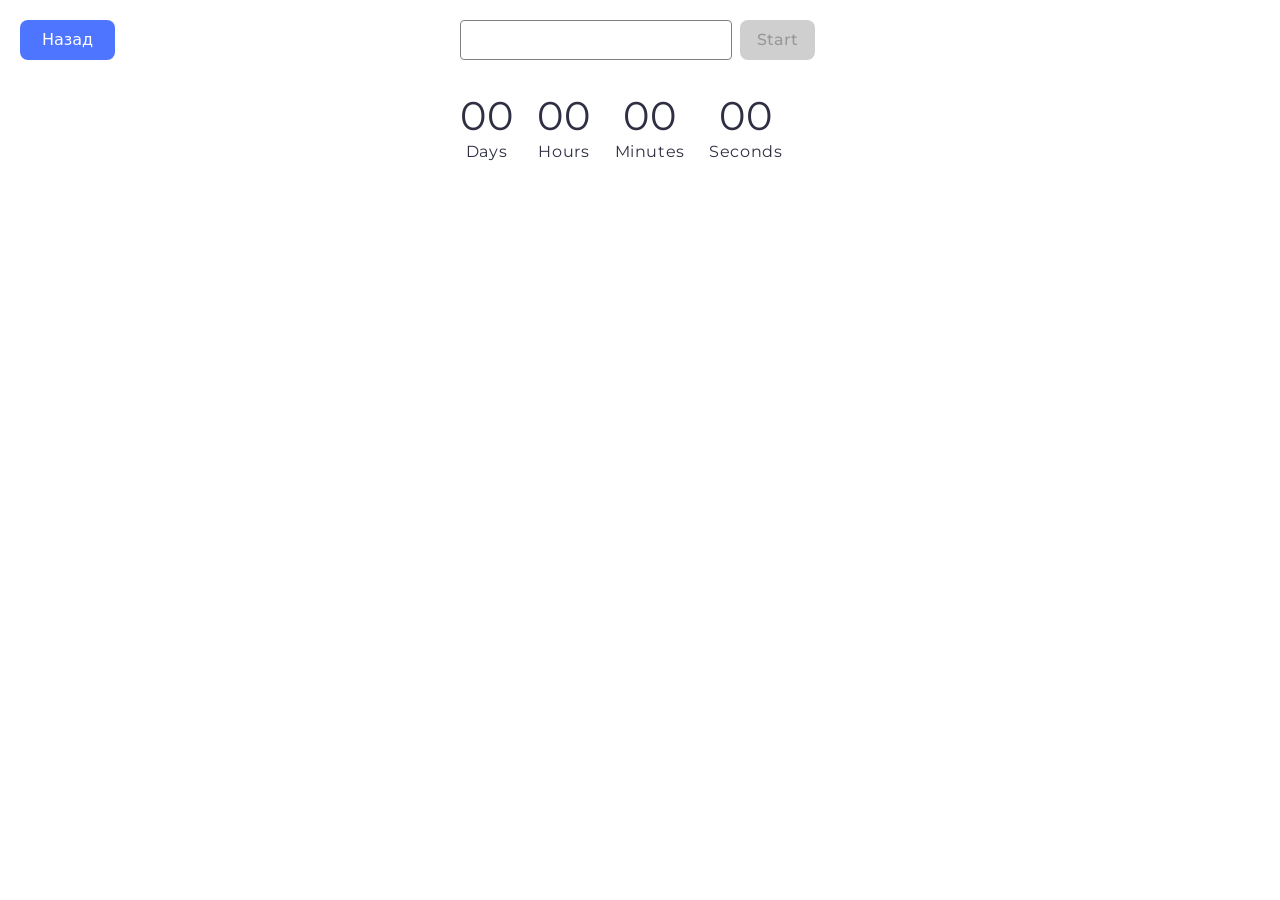
<file: src/1-timer.html>
<!doctype html>
<html lang="en">
  <head>
    <meta charset="UTF-8" />
    <meta http-equiv="X-UA-Compatible" content="IE=edge" />
    <meta name="viewport" content="width=device-width, initial-scale=1.0" />
    <title>Timer</title>
    <link
      rel="stylesheet"
      href="https://cdnjs.cloudflare.com/ajax/libs/modern-normalize/3.0.1/modern-normalize.min.css"
      integrity="sha512-q6WgHqiHlKyOqslT/lgBgodhd03Wp4BEqKeW6nNtlOY4quzyG3VoQKFrieaCeSnuVseNKRGpGeDU3qPmabCANg=="
      crossorigin="anonymous"
      referrerpolicy="no-referrer"
    />
    <link rel="preconnect" href="https://fonts.googleapis.com" />
    <link rel="preconnect" href="https://fonts.gstatic.com" crossorigin />
    <link
      href="https://fonts.googleapis.com/css2?family=Montserrat:ital,wght@0,100..900;1,100..900&display=swap"
      rel="stylesheet"
    />
    <link rel="stylesheet" href="./css/styles.css" />
  </head>
  <body>
    <main>
      <a class="back-button" href="index.html">Назад</a>

      <div class="container">
        <div class="input-wraper">
          <input
            type="text"
            id="datetime-picker"
            class="input-datetime-picker"
          />
          <button type="button" class="start-timer-btn" data-start disabled>
            Start
          </button>
        </div>

        <div class="timer">
          <div class="field">
            <span class="value" data-days>00</span>
            <span class="label">Days</span>
          </div>
          <div class="field">
            <span class="value" data-hours>00</span>
            <span class="label">Hours</span>
          </div>
          <div class="field">
            <span class="value" data-minutes>00</span>
            <span class="label">Minutes</span>
          </div>
          <div class="field">
            <span class="value" data-seconds>00</span>
            <span class="label">Seconds</span>
          </div>
        </div>
      </div>
    </main>

    <script defer type="module" src="./js/1-timer.js"></script>
  </body>
</html>
</file>
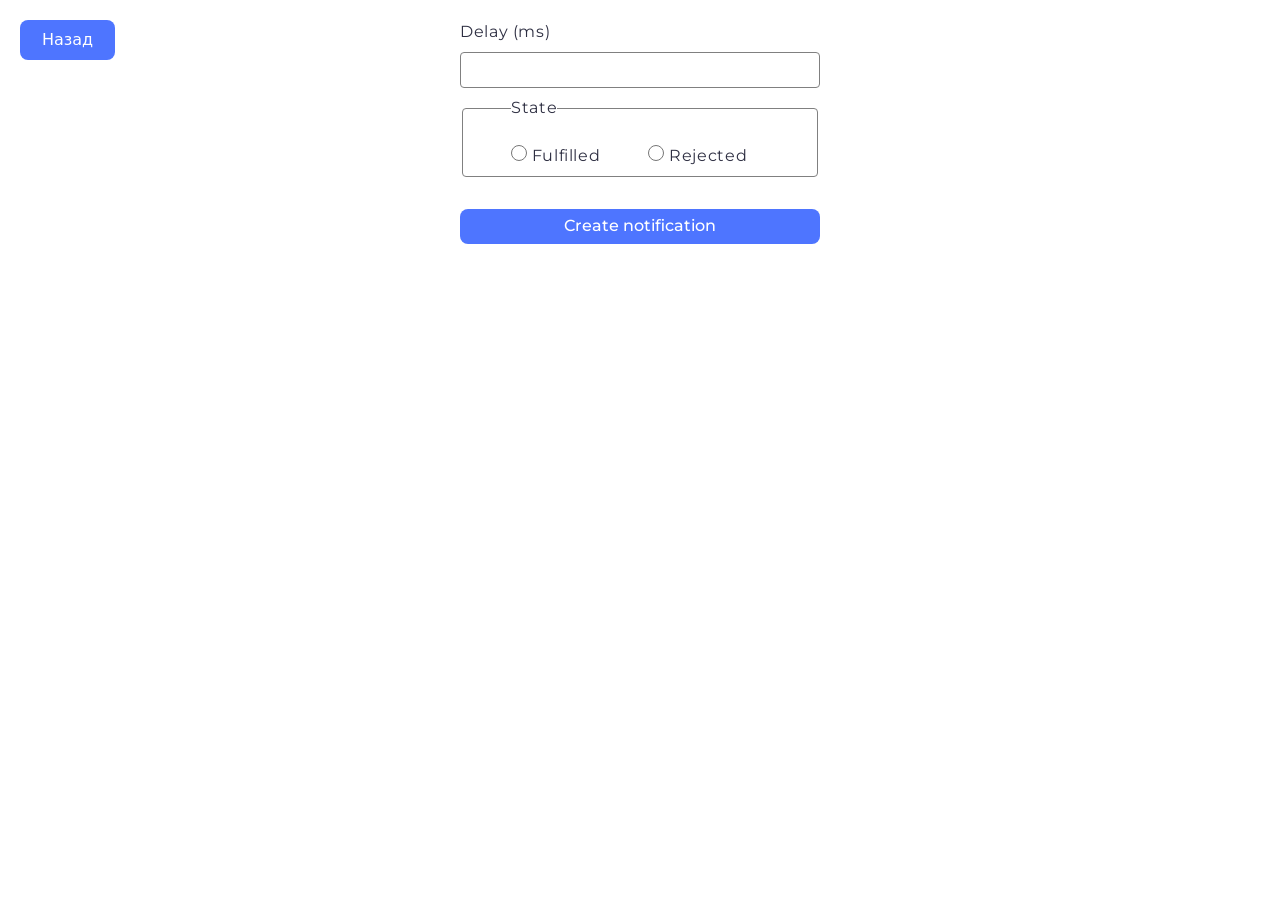
<file: src/2-snackbar.html>
<!doctype html>
<html lang="en">
  <head>
    <meta charset="UTF-8" />
    <meta http-equiv="X-UA-Compatible" content="IE=edge" />
    <meta name="viewport" content="width=device-width, initial-scale=1.0" />
    <title>Snackbar</title>
    <link
      rel="stylesheet"
      href="https://cdnjs.cloudflare.com/ajax/libs/modern-normalize/3.0.1/modern-normalize.min.css"
      integrity="sha512-q6WgHqiHlKyOqslT/lgBgodhd03Wp4BEqKeW6nNtlOY4quzyG3VoQKFrieaCeSnuVseNKRGpGeDU3qPmabCANg=="
      crossorigin="anonymous"
      referrerpolicy="no-referrer"
    />
    <link rel="preconnect" href="https://fonts.googleapis.com" />
    <link rel="preconnect" href="https://fonts.gstatic.com" crossorigin />
    <link
      href="https://fonts.googleapis.com/css2?family=Montserrat:ital,wght@0,100..900;1,100..900&display=swap"
      rel="stylesheet"
    />
    <link rel="stylesheet" href="./css/styles.css" />
  </head>
  <body>
    <main>
      <a class="back-button" href="index.html">Назад</a>
      <div class="container">
        <form class="form">
          <label>
            Delay (ms)
            <input type="number" name="delay" required />
          </label>

          <fieldset>
            <legend>State</legend>
            <label>
              <input type="radio" name="state" value="fulfilled" required />
              Fulfilled
            </label>
            <label>
              <input type="radio" name="state" value="rejected" required />
              Rejected
            </label>
          </fieldset>

          <button type="submit" class="create-notification-btn">
            Create notification
          </button>
        </form>
      </div>
    </main>

    <script type="module" src="./js/2-snackbar.js"></script>
  </body>
</html>
</file>
<file: src/css/styles.css>
@import url('./reset.css');
@import url('./base.css');
@import url('./container.css');

@import url('./timer.css');
@import url('./snackbar.css');
</file>
